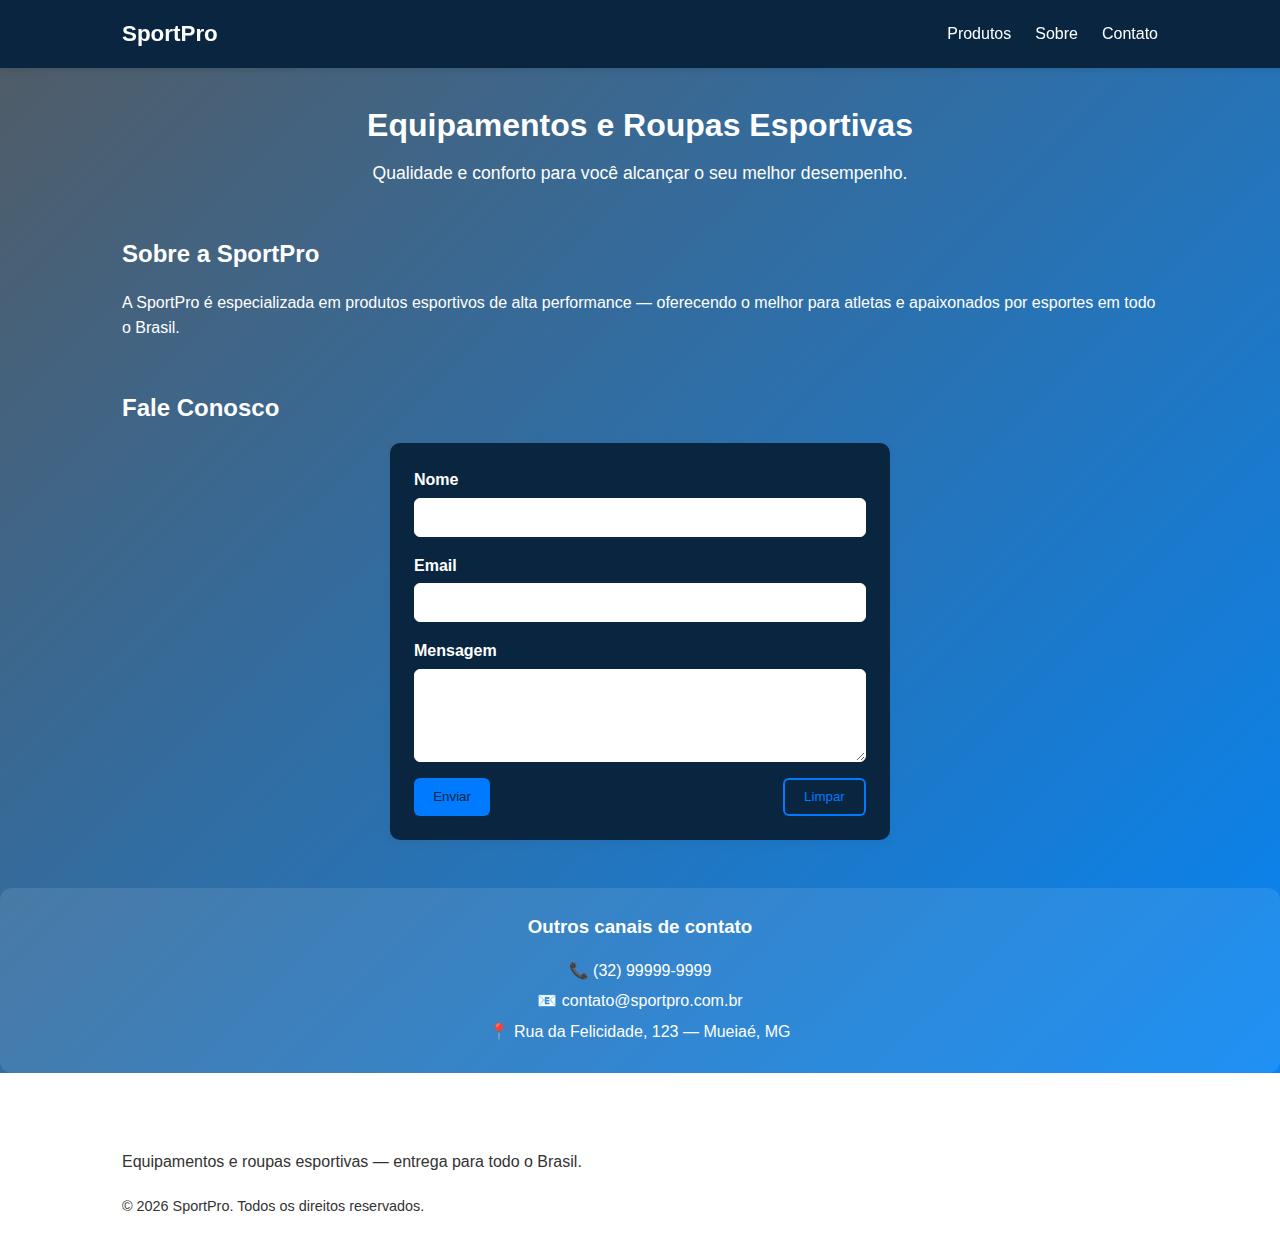
<file: contato.html>
<!DOCTYPE html>
<html lang="pt-BR">
<head>
  <meta charset="UTF-8" />
  <meta name="viewport" content="width=device-width, initial-scale=1.0" />
  <title>SportPro - Produtos Esportivos</title>
  <link rel="stylesheet" href="styles/styles.css">
</head>

<body>

  <header class="site-header">
    <div class="container header-flex">
      <a class="brand" href="#">SportPro</a>
      <nav class="main-nav">
        <a href="#produtos">Produtos</a>
        <a href="#sobre">Sobre</a>
        <a href="#contato">Contato</a>
      </nav>
      <button class="menu-toggle">☰</button>
    </div>
  </header>

  <main>
    <section id="produtos" class="hero">
      <h1>Equipamentos e Roupas Esportivas</h1>
      <p>Qualidade e conforto para você alcançar o seu melhor desempenho.</p>
    </section>

    <section id="sobre" class="about">
      <div class="container">
        <h2>Sobre a SportPro</h2>
        <p>
          A SportPro é especializada em produtos esportivos de alta performance — 
          oferecendo o melhor para atletas e apaixonados por esportes em todo o Brasil.
        </p>
      </div>
    </section>

    <section id="contato" class="contact">
      <div class="container">
        <h2>Fale Conosco</h2>
        <form>
          <div class="form-row">
            <label for="nome">Nome</label>
            <input id="nome" name="nome" required />
          </div>

          <div class="form-row">
            <label for="email">Email</label>
            <input id="email" name="email" type="email" required />
          </div>

          <div class="form-row">
            <label for="mensagem">Mensagem</label>
            <textarea id="mensagem" name="mensagem" rows="4" required></textarea>
          </div>

          <div class="form-actions">
            <button class="btn-primary" type="submit">Enviar</button>
            <button class="btn-outline" type="reset">Limpar</button>
          </div>
        </form>
      </div>
    </section>
  </main>

</form>

        <div class="info-contato">
          <h3>Outros canais de contato</h3>
          <p>📞 (32) 99999-9999</p>
          <p>📧 contato@sportpro.com.br</p>
          <p>📍 Rua da Felicidade, 123 — Mueiaé, MG</p>
        </div>

  <footer class="site-footer">
    <div class="container footer-grid">
      <div class="brand-block">
        <a class="brand" href="#">SportPro</a>
        <p>Equipamentos e roupas esportivas — entrega para todo o Brasil.</p>
      </div>

      <div class="legal">© <span id="ano"></span> SportPro. Todos os direitos reservados.</div>
    </div>
  </footer>

  <script>
    document.getElementById('ano').textContent = new Date().getFullYear();

    const menuToggle = document.querySelector('.menu-toggle');
    const nav = document.querySelector('.main-nav');
    menuToggle.addEventListener('click', () => {
      nav.classList.toggle('open');
    });
  </script>

</body>
</html>
</file>
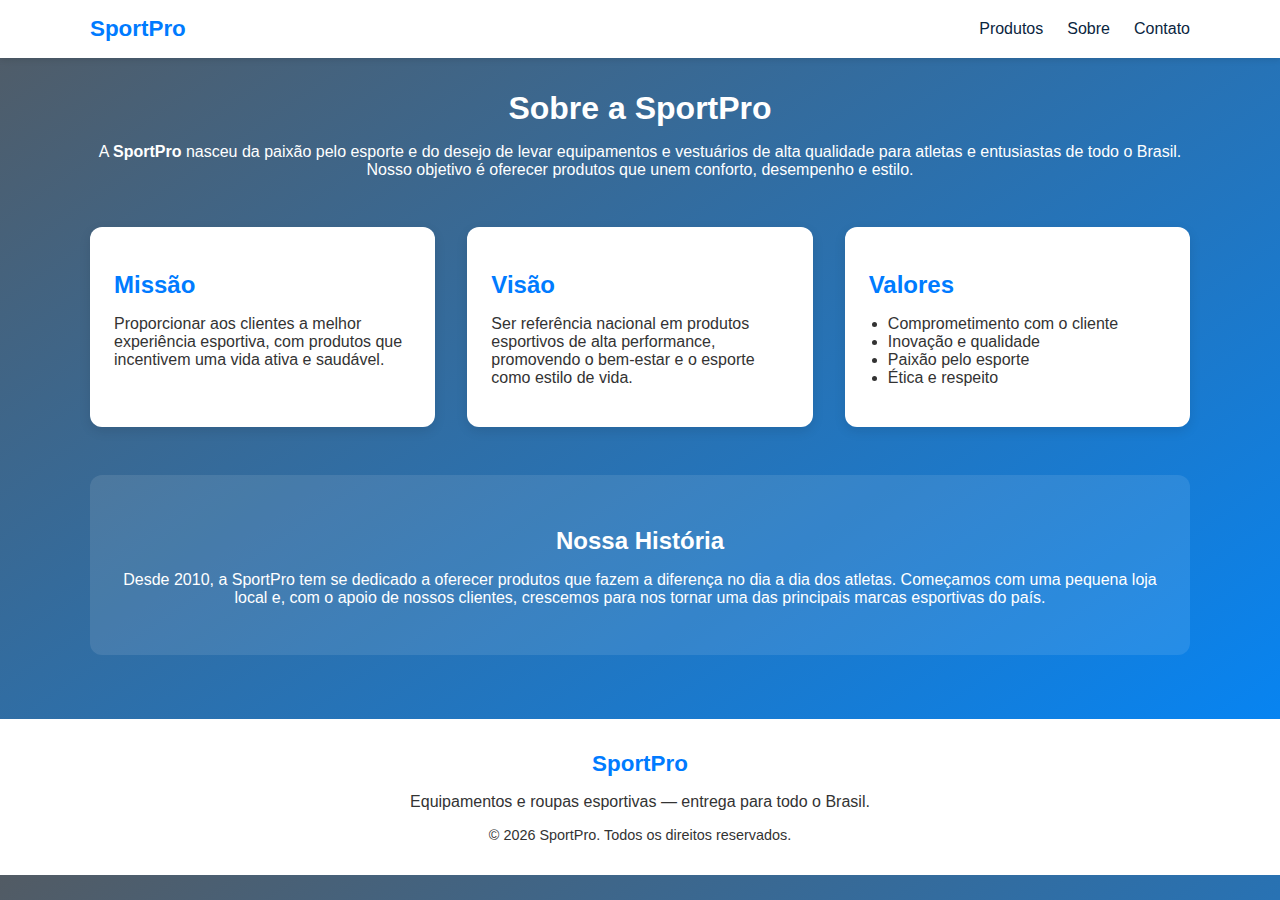
<file: sobre.html>
<!-- sobre -->
<!DOCTYPE html>
<html lang="pt-BR">
<head>
  <meta charset="UTF-8" />
  <meta name="viewport" content="width=device-width, initial-scale=1.0" />
  <title>Sobre - SportPro</title>
  <link rel="stylesheet" href="styles/sobre.css">
</head>
<body>


  <header class="site-header">
    <div class="header-flex">
      <a class="brand" href="index.html">SportPro</a>
      <nav class="main-nav">
        <a href="produto.html">Produtos</a>
        <a href="sobre.html">Sobre</a>
        <a href="index.html#contato">Contato</a>
      </nav>
    </div>
  </header>


  <main class="sobre-container">
    <section class="intro">
      <h1>Sobre a SportPro</h1>
      <p>
        A <strong>SportPro</strong> nasceu da paixão pelo esporte e do desejo de levar equipamentos
        e vestuários de alta qualidade para atletas e entusiastas de todo o Brasil.  
        Nosso objetivo é oferecer produtos que unem conforto, desempenho e estilo.
      </p>
    </section>

    <section class="valores">
      <div class="card">
        <h2>Missão</h2>
        <p>Proporcionar aos clientes a melhor experiência esportiva, com produtos que incentivem uma vida ativa e saudável.</p>
      </div>

      <div class="card">
        <h2>Visão</h2>
        <p>Ser referência nacional em produtos esportivos de alta performance, promovendo o bem-estar e o esporte como estilo de vida.</p>
      </div>

      <div class="card">
        <h2>Valores</h2>
        <ul>
          <li>Comprometimento com o cliente</li>
          <li>Inovação e qualidade</li>
          <li>Paixão pelo esporte</li>
          <li>Ética e respeito</li>
        </ul>
      </div>
    </section>

    <section class="historia">
      <h2>Nossa História</h2>
      <p>
        Desde 2010, a SportPro tem se dedicado a oferecer produtos que fazem a diferença no dia a dia dos atletas.
        Começamos com uma pequena loja local e, com o apoio de nossos clientes, crescemos para nos tornar uma das principais marcas esportivas do país.
      </p>
    </section>
  </main>


  <footer class="site-footer">
    <div>
      <a class="brand" href="#">SportPro</a>
      <p>Equipamentos e roupas esportivas — entrega para todo o Brasil.</p>
     
      <div class="legal">© <span id="ano"></span> SportPro. Todos os direitos reservados.</div>
    </div>
  </footer>

  <script>
    document.getElementById('ano').textContent = new Date().getFullYear();
  </script>

</body>
</html>
</file>
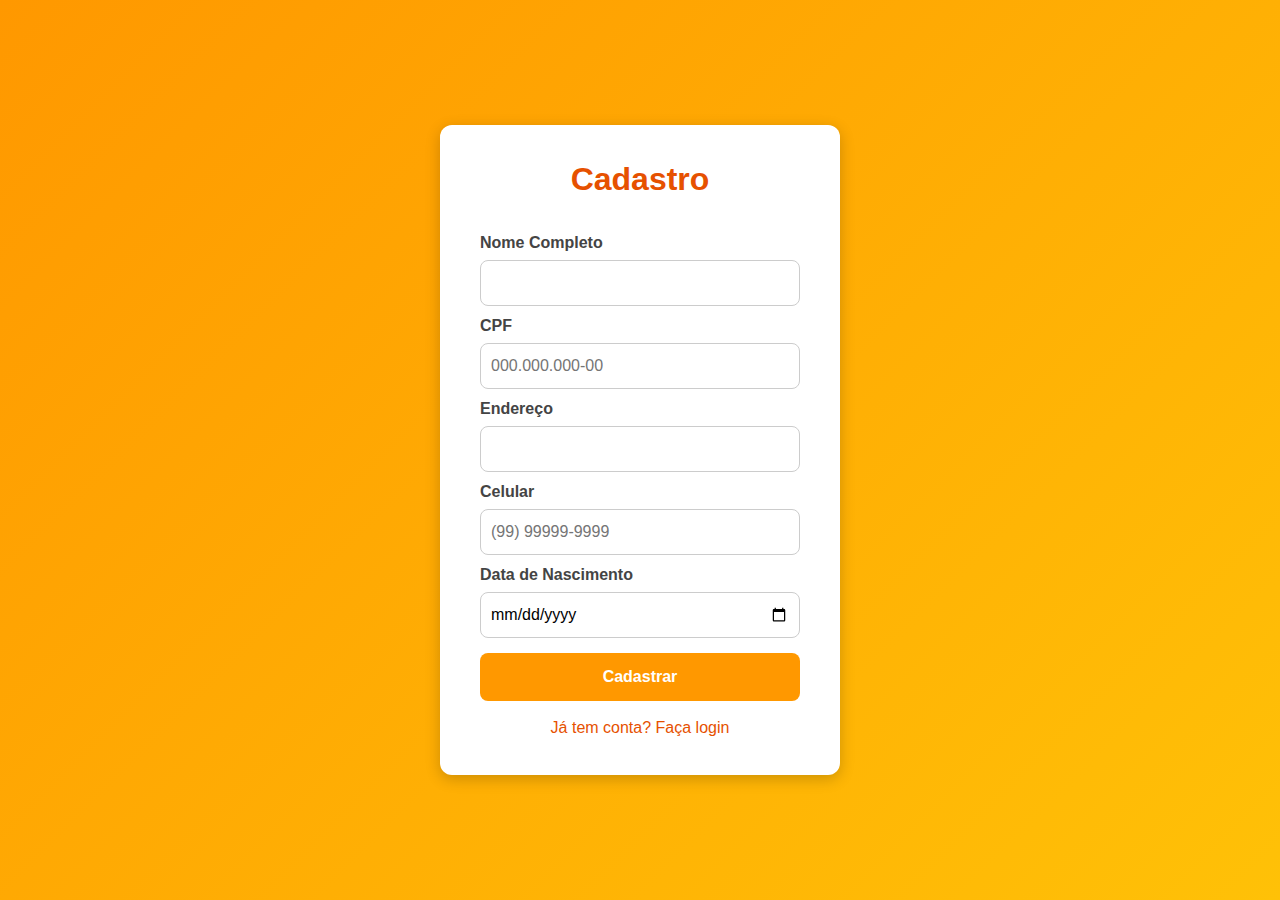
<file: avaliacao2010-2/cadastro.html>
<!DOCTYPE html>
<html lang="pt-br">
<head>
  <meta charset="UTF-8" />
  <meta name="viewport" content="width=device-width, initial-scale=1.0" />
  <title>Cadastro - Delícia Express</title>
  <link href="https://cdn.jsdelivr.net/npm/bootstrap@5.3.2/dist/css/bootstrap.min.css" 
  rel="stylesheet">
  <style>
    body {
      background: linear-gradient(135deg, #ff9800, #ffc107);
      display: flex;
      align-items: center;
      justify-content: center;
      height: 100vh;
      margin: 0;
      font-family: 'Poppins', sans-serif;
    }

    .register-container {
      background: #fff;
      padding: 35px 40px;
      border-radius: 12px;
      box-shadow: 0 4px 15px rgba(0,0,0,0.2);
      width: 400px;
    }

    .register-container h2 {
      text-align: center;
      color: #e65100;
      font-weight: bold;
      margin-bottom: 25px;
    }

    .register-container label {
      font-weight: 600;
      color: #444;
      margin-top: 8px;
    }

    .register-container input {
      width: 100%;
      padding: 10px;
      margin-top: 5px;
      border-radius: 8px;
      border: 1px solid #ccc;
    }

    .register-container button {
      width: 100%;
      background-color: #ff9800;
      color: #fff;
      border: none;
      padding: 12px;
      border-radius: 8px;
      font-weight: bold;
      margin-top: 15px;
      cursor: pointer;
      transition: background-color 0.3s;
    }

    .register-container button:hover {
      background-color: #e65100;
    }

    .login-link {
      display: block;
      text-align: center;
      margin-top: 15px;
      color: #e65100;
      text-decoration: none;
    }

    .login-link:hover {
      text-decoration: underline;
    }
  </style>
</head>
<body>
  <div class="register-container">
    <h2>Cadastro</h2>
    <form id="formCadastro">
      <label for="nome">Nome Completo</label>
      <input type="text" id="nome" name="nome" required>

      <label for="cpf">CPF</label>
      <input type="text" id="cpf" name="cpf" maxlength="14" placeholder="000.000.000-00" required>

      <label for="endereco">Endereço</label>
      <input type="text" id="endereco" name="endereco" required>

      <label for="celular">Celular</label>
      <input type="tel" id="celular" name="celular" maxlength="15" placeholder="(99) 99999-9999" required>

      <label for="nascimento">Data de Nascimento</label>
      <input type="date" id="nascimento" name="nascimento" required>



      <button type="submit">Cadastrar</button>
    </form>
    <a href="login.html" class="login-link">Já tem conta? Faça login</a>
  </div>

  
</body>
</html>
</file>
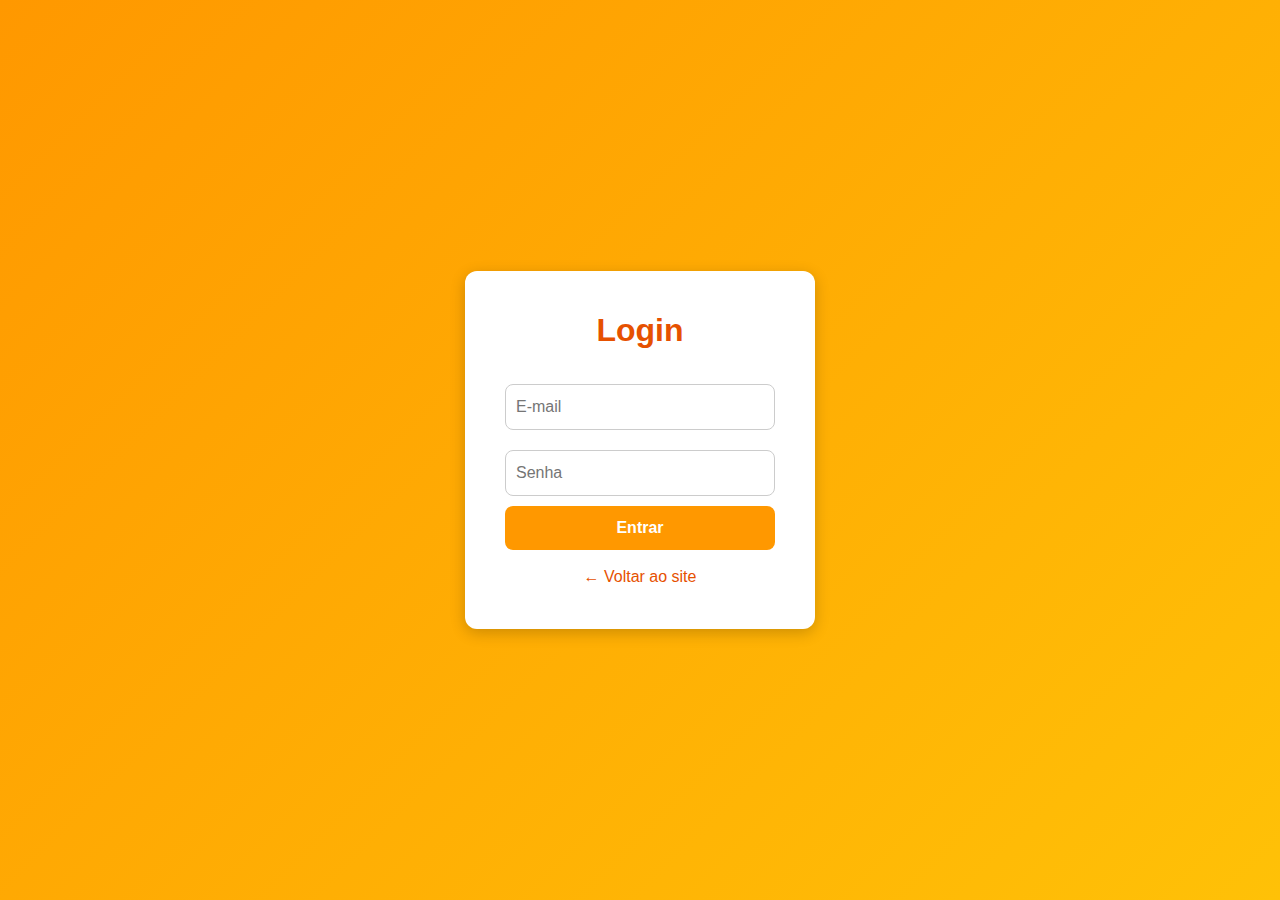
<file: avaliacao2010-2/login.html>
<!DOCTYPE html>
<html lang="pt-br">
<head>
  <meta charset="UTF-8" />
  <meta name="viewport" content="width=device-width, initial-scale=1.0" />
  <title>Login - Delícia Express</title>
  <link href="https://cdn.jsdelivr.net/npm/bootstrap@5.3.2/dist/css/bootstrap.min.css" 
  rel="stylesheet">
  <style>
    body {
      background: linear-gradient(135deg, #ff9800, #ffc107);
      display: flex;
      align-items: center;
      justify-content: center;
      height: 100vh;
      margin: 0;
      font-family: 'Poppins', sans-serif;
    }

    .login-container {
      background: #fff;
      padding: 40px;
      border-radius: 12px;
      box-shadow: 0 4px 15px rgba(0,0,0,0.2);
      width: 350px;
      text-align: center;
    }

    .login-container h2 {
      color: #e65100;
      font-weight: bold;
      margin-bottom: 25px;
    }

    .login-container input {
      width: 100%;
      padding: 10px;
      margin: 10px 0;
      border-radius: 8px;
      border: 1px solid #ccc;
    }

    .login-container button {
      width: 100%;
      background-color: #ff9800;
      color: #fff;
      border: none;
      padding: 10px;
      border-radius: 8px;
      font-weight: bold;
      cursor: pointer;
    }

    .login-container button:hover {
      background-color: #e65100;
    }

    .back-link {
      display: block;
      margin-top: 15px;
      color: #e65100;
      text-decoration: none;
    }

    .back-link:hover {
      text-decoration: underline;
    }
  </style>
</head>
<body>
  <div class="login-container">
    <h2>Login</h2>
    <form>
      <input type="email" placeholder="E-mail" required />
      <input type="password" placeholder="Senha" required />
      <button type="submit">Entrar</button>
    </form>
    <a href="index.html" class="back-link">← Voltar ao site</a>
  </div>
</body>
</html>
</file>
<file: styles/styles.css>
:root {
  --bg: #ffffff;
  --primary: #007bff;
  --muted: #ffffff;
  --light-bg: #0c1014;
  --white: #0a2540;
}

* {
  margin: 0;
  padding: 0;
  box-sizing: border-box;
  font-family: "Poppins", sans-serif;
}

body {
  background: linear-gradient(to bottom right, #525b64, #0088ff);
  color: #ffffff;
  line-height: 1.6;
}

.site-header {
  background: var(--white);
  box-shadow: 0 2px 6px rgba(0, 0, 0, 0.1);
  position: sticky;
  top: 0;
  z-index: 10;
}

.header-flex {
  max-width: 1100px;
  margin: 0 auto;
  padding: 1rem 2rem;
  display: flex;
  justify-content: space-between;
  align-items: center;
}

.brand {
  font-weight: 800;
  font-size: 1.4rem;
  color: var(--bg);
  text-decoration: none;
}

.main-nav {
  display: flex;
  gap: 1.5rem;
}

.main-nav a {
  text-decoration: none;
  color: var(--muted);
  font-weight: 500;
  transition: 0.3s;
}

.main-nav a:hover {
  color: var(--primary);
}

.menu-toggle {
  display: none;
}

main {
  max-width: 1100px;
  margin: 2rem auto;
  padding: 0 2rem;
}

.hero {
  text-align: center;
  margin-bottom: 3rem;
}

.hero h1 {
  font-size: 2rem;
  color: var(--bg);
  margin-bottom: 0.5rem;
}

.hero p {
  color: var(--muted);
  font-size: 1.1rem;
}

.about, .contact {
  margin-bottom: 3rem;
}

h2 {
  color: var(--bg);
  margin-bottom: 1rem;
}

form {
  background: var(--white);
  padding: 1.5rem;
  border-radius: 10px;
  box-shadow: 0 3px 10px rgba(0, 0, 0, 0.05);
  max-width: 500px;
  margin: 0 auto;
}

.form-row {
  display: flex;
  flex-direction: column;
  margin-bottom: 1rem;
}

label {
  font-weight: 600;
  margin-bottom: 0.3rem;
}

input, textarea {
  padding: 0.6rem;
  border: 1px solid #ffffff;
  border-radius: 6px;
  font-size: 1rem;
}

input:focus, textarea:focus {
  outline: none;
  border-color: var(--primary);
}

.form-actions {
  display: flex;
  justify-content: space-between;
}

.btn-primary {
  background: var(--primary);
  color: var(--white);
  border: none;
  padding: 0.6rem 1.2rem;
  border-radius: 6px;
  cursor: pointer;
  transition: 0.3s;
}

.btn-primary:hover {
  background: #005dc1;
}

.btn-outline {
  background: transparent;
  border: 2px solid var(--primary);
  color: var(--primary);
  padding: 0.6rem 1.2rem;
  border-radius: 6px;
  cursor: pointer;
  transition: 0.3s;
}

.btn-outline:hover {
  background: var(--primary);
  color: var(--white);
}

.site-footer {
  background: var(--bg);
  color: var(--white);
  padding: 2rem 0;
}

.footer-grid {
  max-width: 1100px;
  margin: 0 auto;
  padding: 0 2rem;
  display: grid;
  gap: 1rem;
}

.footer-nav {
  display: flex;
  gap: 1rem;
}

.footer-nav a {
  color: var(--white);
  text-decoration: none;
  transition: 0.3s;
}

.footer-nav a:hover {
  color: var(--primary);
}

.legal {
  font-size: 0.9rem;
  color: #ffffff;
}

.legal {
  color: #333; 
  background: transparent; 
  text-align: center;
  font-size: 0.9rem;
  margin-top: 10px;
}

.site-footer {
  background-color: #fff;       
  padding: 40px 80px;           
  text-align: left;             
  color: #333;                  
}

.footer-grid {
  display: flex;
  flex-direction: column;       
  align-items: flex-start;      
  gap: 10px;                    
}

.legal {
  margin-top: 10px;             
  font-size: 0.9rem;
  color: #333;                  
}

.info-contato {
  background: rgba(255, 255, 255, 0.1);
  margin-top: 2rem;
  padding: 1.5rem;
  border-radius: 12px;
  text-align: center;
  color: #fff;
}

.info-contato h3 {
  margin-bottom: 1rem;
  color: #ffffff;
  font-weight: 600;
}

.info-contato p {
  margin: 0.3rem 0;
  font-size: 1rem;
}
</file>
<file: styles/sobre.css>
body {
  margin: 0;
  font-family: 'Segoe UI', sans-serif;
  background: linear-gradient(to bottom right, #525b64, #0088ff);
  color: #fff;
}

.site-header {
  background: #fff;
  box-shadow: 0 2px 6px rgba(0, 0, 0, 0.1);
  position: sticky;
  top: 0;
  z-index: 10;
}

.header-flex {
  max-width: 1100px;
  margin: 0 auto;
  padding: 1rem 2rem;
  display: flex;
  justify-content: space-between;
  align-items: center;
}

.brand {
  font-weight: 800;
  font-size: 1.4rem;
  color: #007bff;
  text-decoration: none;
}

.main-nav {
  display: flex;
  gap: 1.5rem;
}

.main-nav a {
  text-decoration: none;
  color: #0a2540;
  font-weight: 500;
  transition: 0.3s;
}

.main-nav a:hover {
  color: #007bff;
}

.sobre-container {
  max-width: 1100px;
  margin: 2rem auto;
  padding: 0 2rem;
}

.intro {
  text-align: center;
  margin-bottom: 3rem;
}

.intro h1 {
  font-size: 2rem;
  margin-bottom: 1rem;
}

.valores {
  display: grid;
  grid-template-columns: repeat(auto-fit, minmax(280px, 1fr));
  gap: 2rem;
  margin-bottom: 3rem;
}

.card {
  background: #fff;
  color: #333;
  border-radius: 12px;
  box-shadow: 0 4px 12px rgba(0, 0, 0, 0.1);
  padding: 1.5rem;
}

.card h2 {
  color: #007bff;
  margin-bottom: 0.5rem;
}

.card ul {
  padding-left: 1.2rem;
}

.historia {
  background: rgba(255, 255, 255, 0.1);
  border-radius: 12px;
  padding: 2rem;
  text-align: center;
}

.historia h2 {
  color: #fff;
  margin-bottom: 1rem;
}

.site-footer {
  background-color: #fff;
  padding: 2rem;
  margin-top: 4rem;
  text-align: center;
  color: #333;
}

.footer-nav {
  margin: 1rem 0;
  display: flex;
  justify-content: center;
  gap: 1rem;
}

.footer-nav a {
  text-decoration: none;
  color: #0a2540;
}

.footer-nav a:hover {
  color: #007bff;
}

.legal {
  font-size: 0.9rem;
  color: #333;
}
</file>
